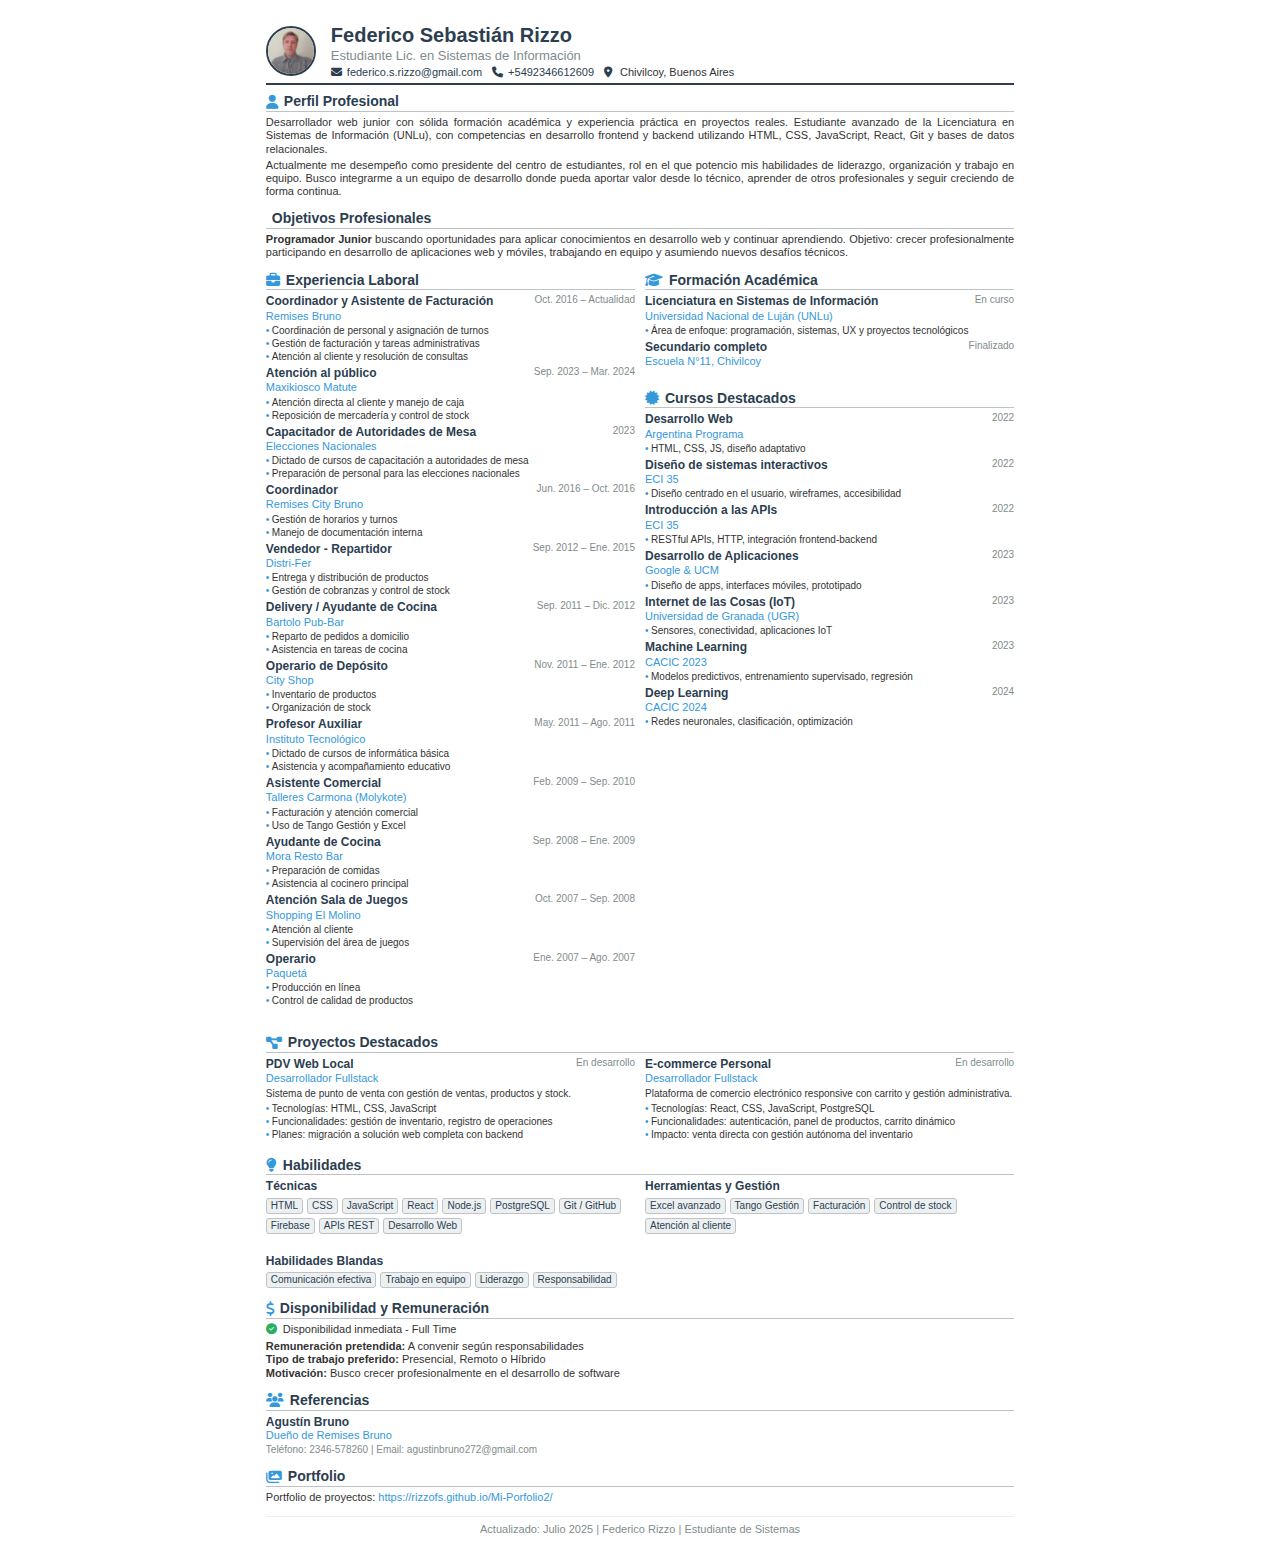
<file: cv-print.html>
<!DOCTYPE html>
<html lang="es">
  <head>
    <meta charset="UTF-8" />
    <meta name="viewport" content="width=device-width, initial-scale=1.0" />
    <title>CV - Federico Rizzo</title>
    <link rel="icon" type="image/svg+xml" href="favicon.svg" />
    <link rel="icon" type="image/x-icon" href="favicon.ico" />
    <link
      rel="stylesheet"
      href="https://cdnjs.cloudflare.com/ajax/libs/font-awesome/6.4.0/css/all.min.css"
    />
    <style>
      * {
        margin: 0;
        padding: 0;
        box-sizing: border-box;
      }

      body {
        font-family: 'Segoe UI', Tahoma, Geneva, Verdana, sans-serif;
        line-height: 1.2;
        color: #333;
        background: white;
        font-size: 12px;
      }

      .container {
        max-width: 210mm;
        margin: 0 auto;
        padding: 6mm;
        background: white;
      }

      /* Header */
      header {
        border-bottom: 2px solid #2c3e50;
        padding-bottom: 4px;
        margin-bottom: 8px;
      }

      .header-content {
        display: flex;
        align-items: center;
        gap: 15px;
      }

      .profile-img {
        width: 50px;
        height: 50px;
        border-radius: 50%;
        object-fit: cover;
        border: 2px solid #2c3e50;
      }

      .header-text {
        flex: 1;
      }

      h1 {
        font-size: 20px;
        color: #2c3e50;
        margin-bottom: 1px;
        font-weight: bold;
      }

      .title {
        font-size: 13px;
        color: #7f8c8d;
        margin-bottom: 3px;
        font-weight: 500;
      }

      .contact-info {
        display: flex;
        flex-wrap: wrap;
        gap: 10px;
        font-size: 11px;
      }

      .contact-item {
        display: flex;
        align-items: center;
        gap: 4px;
      }

      .contact-item i {
        color: #2c3e50;
        width: 12px;
      }

      .contact-link {
        color: #2c3e50;
        text-decoration: none;
      }

      /* Sections */
      .section {
        margin-bottom: 12px;
        page-break-inside: avoid;
      }

      .section-title {
        font-size: 14px;
        color: #2c3e50;
        border-bottom: 1px solid #bdc3c7;
        padding-bottom: 1px;
        margin-bottom: 4px;
        font-weight: bold;
        display: flex;
        align-items: center;
        gap: 6px;
      }

      .section-title i {
        color: #3498db;
      }

      /* Two column layout */
      .two-column {
        display: grid;
        grid-template-columns: 1fr 1fr;
        gap: 10px;
        margin-bottom: 12px;
      }

      .column {
        display: flex;
        flex-direction: column;
        gap: 6px;
      }

      /* Single column for full width sections */
      .full-width {
        grid-column: 1 / -1;
      }

      /* Profile text */
      .profile-text {
        font-size: 11px;
        text-align: justify;
        line-height: 1.2;
      }

      .profile-text p {
        margin-bottom: 3px;
      }

      /* Experience and Course items */
      .experience-item,
      .course-item,
      .project-item {
        margin-bottom: 6px;
        page-break-inside: avoid;
      }

      .item-header {
        display: flex;
        justify-content: space-between;
        align-items: flex-start;
        margin-bottom: 2px;
      }

      .item-title {
        font-size: 12px;
        font-weight: bold;
        color: #2c3e50;
        flex: 1;
      }

      .item-date {
        font-size: 10px;
        color: #7f8c8d;
        font-weight: 500;
        text-align: right;
        min-width: 60px;
      }

      .item-subtitle {
        font-size: 11px;
        color: #3498db;
        font-weight: 500;
        margin-bottom: 2px;
      }

      .item-description {
        font-size: 10px;
        line-height: 1.2;
      }

      .item-description p {
        margin-bottom: 3px;
      }

      .item-list {
        list-style: none;
        padding-left: 0;
      }

      .item-list li {
        position: relative;
        padding-left: 6px;
        margin-bottom: 1px;
      }

      .item-list li:before {
        content: "•";
        color: #3498db;
        position: absolute;
        left: 0;
      }

      /* Skills */
      .skills-container {
        display: flex;
        flex-wrap: wrap;
        gap: 4px;
        margin-bottom: 8px;
      }

      .skill {
        background: #ecf0f1;
        color: #2c3e50;
        padding: 1px 4px;
        border-radius: 3px;
        font-size: 10px;
        font-weight: 500;
        border: 1px solid #bdc3c7;
      }

      .skills-section h3 {
        font-size: 12px;
        color: #2c3e50;
        margin-bottom: 4px;
        font-weight: bold;
      }

      /* Availability */
      .availability {
        display: flex;
        align-items: center;
        gap: 6px;
        margin-bottom: 4px;
        font-size: 11px;
      }

      .available {
        color: #27ae60;
      }

      /* References */
      .reference-item {
        margin-bottom: 6px;
      }

      .reference-name {
        font-size: 12px;
        font-weight: bold;
        color: #2c3e50;
      }

      .reference-contact {
        font-size: 10px;
        color: #7f8c8d;
        margin-top: 2px;
      }

      /* Portfolio */
      .portfolio-link {
        font-size: 11px;
      }

      .portfolio-link a {
        color: #3498db;
        text-decoration: none;
        font-weight: 500;
      }

      /* Footer */
      footer {
        text-align: center;
        font-size: 11px;
        color: #7f8c8d;
        margin-top: 8px;
        padding-top: 6px;
        border-top: 1px solid #ecf0f1;
      }

      /* Print specific styles */
      @media print {
        body {
          font-size: 10px;
        }
        
        .container {
          padding: 5mm;
        }
        
        .section {
          margin-bottom: 8px;
        }
        
        .two-column {
          gap: 8px;
        }
        
        .experience-item,
        .course-item,
        .project-item {
          margin-bottom: 4px;
        }
        
        .item-list li {
          margin-bottom: 1px;
        }
        
        .skills-container {
          gap: 2px;
        }
        
        .skill {
          padding: 1px 4px;
          font-size: 8px;
        }
      }

      /* Page break control */
      .page-break {
        page-break-before: always;
      }

      /* Force page break for second page content */
      .second-page {
        page-break-before: always;
        margin-top: 10px;
      }

      /* Compact mode for very tight spaces */
      .compact {
        margin-bottom: 3px;
      }

      .compact .item-header {
        margin-bottom: 1px;
      }

      .compact .item-description {
        font-size: 10px;
      }

      .compact .item-list li {
        margin-bottom: 1px;
      }

      /* Ultra compact for very tight spaces */
      .ultra-compact {
        margin-bottom: 1px;
      }

      .ultra-compact .item-description {
        font-size: 9px;
      }

      .ultra-compact .item-list li {
        margin-bottom: 0;
        line-height: 1.1;
      }
    </style>
  </head>
  <body>
    <div class="container">
      <header>
        <div class="header-content">
          <img
            src="Foto.jpeg"
            alt="Retrato profesional"
            class="profile-img"
          />
          <div class="header-text">
            <h1>Federico Sebastián Rizzo</h1>
            <div class="title">Estudiante Lic. en Sistemas de Información</div>
            <div class="contact-info">
              <div class="contact-item">
                <i class="fas fa-envelope"></i>
                <a href="mailto:federico.s.rizzo@gmail.com" class="contact-link">federico.s.rizzo@gmail.com</a>
              </div>
              <div class="contact-item">
                <i class="fas fa-phone"></i>
                <a href="https://wa.me/5492346612609" target="_blank" class="contact-link">+5492346612609</a>
              </div>
              <div class="contact-item">
                <i class="fas fa-map-marker-alt"></i>
                <span>Chivilcoy, Buenos Aires</span>
              </div>
            </div>
          </div>
        </div>
      </header>

      <section class="section">
        <h2 class="section-title">
          <i class="fas fa-user"></i> Perfil Profesional
        </h2>
        <div class="profile-text">
          <p>
            Desarrollador web junior con sólida formación académica y experiencia práctica en proyectos reales. 
            Estudiante avanzado de la Licenciatura en Sistemas de Información (UNLu), con competencias en 
            desarrollo frontend y backend utilizando HTML, CSS, JavaScript, React, Git y bases de datos relacionales.
          </p>
          <p>
            Actualmente me desempeño como presidente del centro de estudiantes, rol en el que potencio mis 
            habilidades de liderazgo, organización y trabajo en equipo. Busco integrarme a un equipo de desarrollo 
            donde pueda aportar valor desde lo técnico, aprender de otros profesionales y seguir creciendo de forma continua.
          </p>
        </div>
      </section>

      <section class="section">
        <h2 class="section-title">
          <i class="fas fa-target"></i> Objetivos Profesionales
        </h2>
        <div class="profile-text">
          <p>
            <strong>Programador Junior</strong> buscando oportunidades para aplicar conocimientos en desarrollo web 
            y continuar aprendiendo. Objetivo: crecer profesionalmente participando en desarrollo de aplicaciones 
            web y móviles, trabajando en equipo y asumiendo nuevos desafíos técnicos.
          </p>
        </div>
      </section>

      <div class="two-column">
        <div class="column">
          <section class="section">
            <h2 class="section-title">
              <i class="fas fa-briefcase"></i> Experiencia Laboral
            </h2>

            <div class="experience-item compact">
              <div class="item-header">
                <div class="item-title">Coordinador y Asistente de Facturación</div>
                <div class="item-date">Oct. 2016 – Actualidad</div>
              </div>
              <div class="item-subtitle">Remises Bruno</div>
              <div class="item-description">
                <ul class="item-list">
                  <li>Coordinación de personal y asignación de turnos</li>
                  <li>Gestión de facturación y tareas administrativas</li>
                  <li>Atención al cliente y resolución de consultas</li>
                </ul>
              </div>
            </div>

            <div class="experience-item compact">
              <div class="item-header">
                <div class="item-title">Atención al público</div>
                <div class="item-date">Sep. 2023 – Mar. 2024</div>
              </div>
              <div class="item-subtitle">Maxikiosco Matute</div>
              <div class="item-description">
                <ul class="item-list">
                  <li>Atención directa al cliente y manejo de caja</li>
                  <li>Reposición de mercadería y control de stock</li>
                </ul>
              </div>
            </div>

            <div class="experience-item compact">
              <div class="item-header">
                <div class="item-title">Capacitador de Autoridades de Mesa</div>
                <div class="item-date">2023</div>
              </div>
              <div class="item-subtitle">Elecciones Nacionales</div>
              <div class="item-description">
                <ul class="item-list">
                  <li>Dictado de cursos de capacitación a autoridades de mesa</li>
                  <li>Preparación de personal para las elecciones nacionales</li>
                </ul>
              </div>
            </div>

            <div class="experience-item compact">
              <div class="item-header">
                <div class="item-title">Coordinador</div>
                <div class="item-date">Jun. 2016 – Oct. 2016</div>
              </div>
              <div class="item-subtitle">Remises City Bruno</div>
              <div class="item-description">
                <ul class="item-list">
                  <li>Gestión de horarios y turnos</li>
                  <li>Manejo de documentación interna</li>
                </ul>
              </div>
            </div>

            <div class="experience-item compact">
              <div class="item-header">
                <div class="item-title">Vendedor - Repartidor</div>
                <div class="item-date">Sep. 2012 – Ene. 2015</div>
              </div>
              <div class="item-subtitle">Distri-Fer</div>
              <div class="item-description">
                <ul class="item-list">
                  <li>Entrega y distribución de productos</li>
                  <li>Gestión de cobranzas y control de stock</li>
                </ul>
              </div>
            </div>

            <div class="experience-item compact">
              <div class="item-header">
                <div class="item-title">Delivery / Ayudante de Cocina</div>
                <div class="item-date">Sep. 2011 – Dic. 2012</div>
              </div>
              <div class="item-subtitle">Bartolo Pub-Bar</div>
              <div class="item-description">
                <ul class="item-list">
                  <li>Reparto de pedidos a domicilio</li>
                  <li>Asistencia en tareas de cocina</li>
                </ul>
              </div>
            </div>

            <div class="experience-item compact">
              <div class="item-header">
                <div class="item-title">Operario de Depósito</div>
                <div class="item-date">Nov. 2011 – Ene. 2012</div>
              </div>
              <div class="item-subtitle">City Shop</div>
              <div class="item-description">
                <ul class="item-list">
                  <li>Inventario de productos</li>
                  <li>Organización de stock</li>
                </ul>
              </div>
            </div>

            <div class="experience-item compact">
              <div class="item-header">
                <div class="item-title">Profesor Auxiliar</div>
                <div class="item-date">May. 2011 – Ago. 2011</div>
              </div>
              <div class="item-subtitle">Instituto Tecnológico</div>
              <div class="item-description">
                <ul class="item-list">
                  <li>Dictado de cursos de informática básica</li>
                  <li>Asistencia y acompañamiento educativo</li>
                </ul>
              </div>
            </div>

            <div class="experience-item compact">
              <div class="item-header">
                <div class="item-title">Asistente Comercial</div>
                <div class="item-date">Feb. 2009 – Sep. 2010</div>
              </div>
              <div class="item-subtitle">Talleres Carmona (Molykote)</div>
              <div class="item-description">
                <ul class="item-list">
                  <li>Facturación y atención comercial</li>
                  <li>Uso de Tango Gestión y Excel</li>
                </ul>
              </div>
            </div>

            <div class="experience-item compact">
              <div class="item-header">
                <div class="item-title">Ayudante de Cocina</div>
                <div class="item-date">Sep. 2008 – Ene. 2009</div>
              </div>
              <div class="item-subtitle">Mora Resto Bar</div>
              <div class="item-description">
                <ul class="item-list">
                  <li>Preparación de comidas</li>
                  <li>Asistencia al cocinero principal</li>
                </ul>
              </div>
            </div>

            <div class="experience-item compact">
              <div class="item-header">
                <div class="item-title">Atención Sala de Juegos</div>
                <div class="item-date">Oct. 2007 – Sep. 2008</div>
              </div>
              <div class="item-subtitle">Shopping El Molino</div>
              <div class="item-description">
                <ul class="item-list">
                  <li>Atención al cliente</li>
                  <li>Supervisión del área de juegos</li>
                </ul>
              </div>
            </div>

            <div class="experience-item compact">
              <div class="item-header">
                <div class="item-title">Operario</div>
                <div class="item-date">Ene. 2007 – Ago. 2007</div>
              </div>
              <div class="item-subtitle">Paquetá</div>
              <div class="item-description">
                <ul class="item-list">
                  <li>Producción en línea</li>
                  <li>Control de calidad de productos</li>
                </ul>
              </div>
            </div>
          </section>
        </div>

        <div class="column">
          <section class="section">
            <h2 class="section-title">
              <i class="fas fa-graduation-cap"></i> Formación Académica
            </h2>

            <div class="course-item compact">
              <div class="item-header">
                <div class="item-title">Licenciatura en Sistemas de Información</div>
                <div class="item-date">En curso</div>
              </div>
              <div class="item-subtitle">Universidad Nacional de Luján (UNLu)</div>
              <div class="item-description">
                <ul class="item-list">
                  <li>Área de enfoque: programación, sistemas, UX y proyectos tecnológicos</li>
                </ul>
              </div>
            </div>

            <div class="course-item compact">
              <div class="item-header">
                <div class="item-title">Secundario completo</div>
                <div class="item-date">Finalizado</div>
              </div>
              <div class="item-subtitle">Escuela N°11, Chivilcoy</div>
            </div>
          </section>

          <section class="section">
            <h2 class="section-title">
              <i class="fas fa-certificate"></i> Cursos Destacados
            </h2>

            <div class="course-item compact">
              <div class="item-header">
                <div class="item-title">Desarrollo Web</div>
                <div class="item-date">2022</div>
              </div>
              <div class="item-subtitle">Argentina Programa</div>
              <div class="item-description">
                <ul class="item-list">
                  <li>HTML, CSS, JS, diseño adaptativo</li>
                </ul>
              </div>
            </div>

            <div class="course-item compact">
              <div class="item-header">
                <div class="item-title">Diseño de sistemas interactivos</div>
                <div class="item-date">2022</div>
              </div>
              <div class="item-subtitle">ECI 35</div>
              <div class="item-description">
                <ul class="item-list">
                  <li>Diseño centrado en el usuario, wireframes, accesibilidad</li>
                </ul>
              </div>
            </div>

            <div class="course-item compact">
              <div class="item-header">
                <div class="item-title">Introducción a las APIs</div>
                <div class="item-date">2022</div>
              </div>
              <div class="item-subtitle">ECI 35</div>
              <div class="item-description">
                <ul class="item-list">
                  <li>RESTful APIs, HTTP, integración frontend-backend</li>
                </ul>
              </div>
            </div>

            <div class="course-item compact">
              <div class="item-header">
                <div class="item-title">Desarrollo de Aplicaciones</div>
                <div class="item-date">2023</div>
              </div>
              <div class="item-subtitle">Google & UCM</div>
              <div class="item-description">
                <ul class="item-list">
                  <li>Diseño de apps, interfaces móviles, prototipado</li>
                </ul>
              </div>
            </div>

            <div class="course-item compact">
              <div class="item-header">
                <div class="item-title">Internet de las Cosas (IoT)</div>
                <div class="item-date">2023</div>
              </div>
              <div class="item-subtitle">Universidad de Granada (UGR)</div>
              <div class="item-description">
                <ul class="item-list">
                  <li>Sensores, conectividad, aplicaciones IoT</li>
                </ul>
              </div>
            </div>

            <div class="course-item compact">
              <div class="item-header">
                <div class="item-title">Machine Learning</div>
                <div class="item-date">2023</div>
              </div>
              <div class="item-subtitle">CACIC 2023</div>
              <div class="item-description">
                <ul class="item-list">
                  <li>Modelos predictivos, entrenamiento supervisado, regresión</li>
                </ul>
              </div>
            </div>

            <div class="course-item compact">
              <div class="item-header">
                <div class="item-title">Deep Learning</div>
                <div class="item-date">2024</div>
              </div>
              <div class="item-subtitle">CACIC 2024</div>
              <div class="item-description">
                <ul class="item-list">
                  <li>Redes neuronales, clasificación, optimización</li>
                </ul>
              </div>
            </div>
          </section>
        </div>
      </div>

      <section class="section second-page">
        <h2 class="section-title">
          <i class="fas fa-project-diagram"></i> Proyectos Destacados
        </h2>

        <div class="two-column">
          <div class="project-item compact">
            <div class="item-header">
              <div class="item-title">PDV Web Local</div>
              <div class="item-date">En desarrollo</div>
            </div>
            <div class="item-subtitle">Desarrollador Fullstack</div>
            <div class="item-description">
              <p>Sistema de punto de venta con gestión de ventas, productos y stock.</p>
              <ul class="item-list">
                <li>Tecnologías: HTML, CSS, JavaScript</li>
                <li>Funcionalidades: gestión de inventario, registro de operaciones</li>
                <li>Planes: migración a solución web completa con backend</li>
              </ul>
            </div>
          </div>

          <div class="project-item compact">
            <div class="item-header">
              <div class="item-title">E-commerce Personal</div>
              <div class="item-date">En desarrollo</div>
            </div>
            <div class="item-subtitle">Desarrollador Fullstack</div>
            <div class="item-description">
              <p>Plataforma de comercio electrónico responsive con carrito y gestión administrativa.</p>
              <ul class="item-list">
                <li>Tecnologías: React, CSS, JavaScript, PostgreSQL</li>
                <li>Funcionalidades: autenticación, panel de productos, carrito dinámico</li>
                <li>Impacto: venta directa con gestión autónoma del inventario</li>
              </ul>
            </div>
          </div>
        </div>
      </section>

      <section class="section">
        <h2 class="section-title">
          <i class="fas fa-lightbulb"></i> Habilidades
        </h2>

        <div class="two-column">
          <div class="skills-section">
            <h3>Técnicas</h3>
            <div class="skills-container">
              <div class="skill">HTML</div>
              <div class="skill">CSS</div>
              <div class="skill">JavaScript</div>
              <div class="skill">React</div>
              <div class="skill">Node.js</div>
              <div class="skill">PostgreSQL</div>
              <div class="skill">Git / GitHub</div>
              <div class="skill">Firebase</div>
              <div class="skill">APIs REST</div>
              <div class="skill">Desarrollo Web</div>
            </div>
          </div>

          <div class="skills-section">
            <h3>Herramientas y Gestión</h3>
            <div class="skills-container">
              <div class="skill">Excel avanzado</div>
              <div class="skill">Tango Gestión</div>
              <div class="skill">Facturación</div>
              <div class="skill">Control de stock</div>
              <div class="skill">Atención al cliente</div>
            </div>
          </div>
        </div>

        <div class="skills-section">
          <h3>Habilidades Blandas</h3>
          <div class="skills-container">
            <div class="skill">Comunicación efectiva</div>
            <div class="skill">Trabajo en equipo</div>
            <div class="skill">Liderazgo</div>
            <div class="skill">Responsabilidad</div>
          </div>
        </div>
      </section>

      <section class="section">
        <h2 class="section-title">
          <i class="fas fa-dollar-sign"></i> Disponibilidad y Remuneración
        </h2>

        <div class="availability">
          <i class="fas fa-check-circle available"></i>
          <div>Disponibilidad inmediata - Full Time</div>
        </div>

        <div style="font-size: 11px;">
          <p><strong>Remuneración pretendida:</strong> A convenir según responsabilidades</p>
          <p><strong>Tipo de trabajo preferido:</strong> Presencial, Remoto o Híbrido</p>
          <p><strong>Motivación:</strong> Busco crecer profesionalmente en el desarrollo de software</p>
        </div>
      </section>

      <section class="section">
        <h2 class="section-title">
          <i class="fas fa-users"></i> Referencias
        </h2>

        <div class="reference-item">
          <div class="reference-name">Agustín Bruno</div>
          <div class="item-subtitle">Dueño de Remises Bruno</div>
          <div class="reference-contact">
            <div>Teléfono: 2346-578260 | Email: agustinbruno272@gmail.com</div>
          </div>
        </div>
      </section>

      <section class="section">
        <h2 class="section-title">
          <i class="fas fa-images"></i> Portfolio
        </h2>

        <div class="portfolio-link">
          <p>
            Portfolio de proyectos: 
            <a href="https://rizzofs.github.io/Mi-Porfolio2/" target="_blank">
              https://rizzofs.github.io/Mi-Porfolio2/
            </a>
          </p>
        </div>
      </section>

      <footer>
        <p>Actualizado: Julio 2025 | Federico Rizzo | Estudiante de Sistemas</p>
      </footer>
    </div>
      </body>
  </html>
</file>
